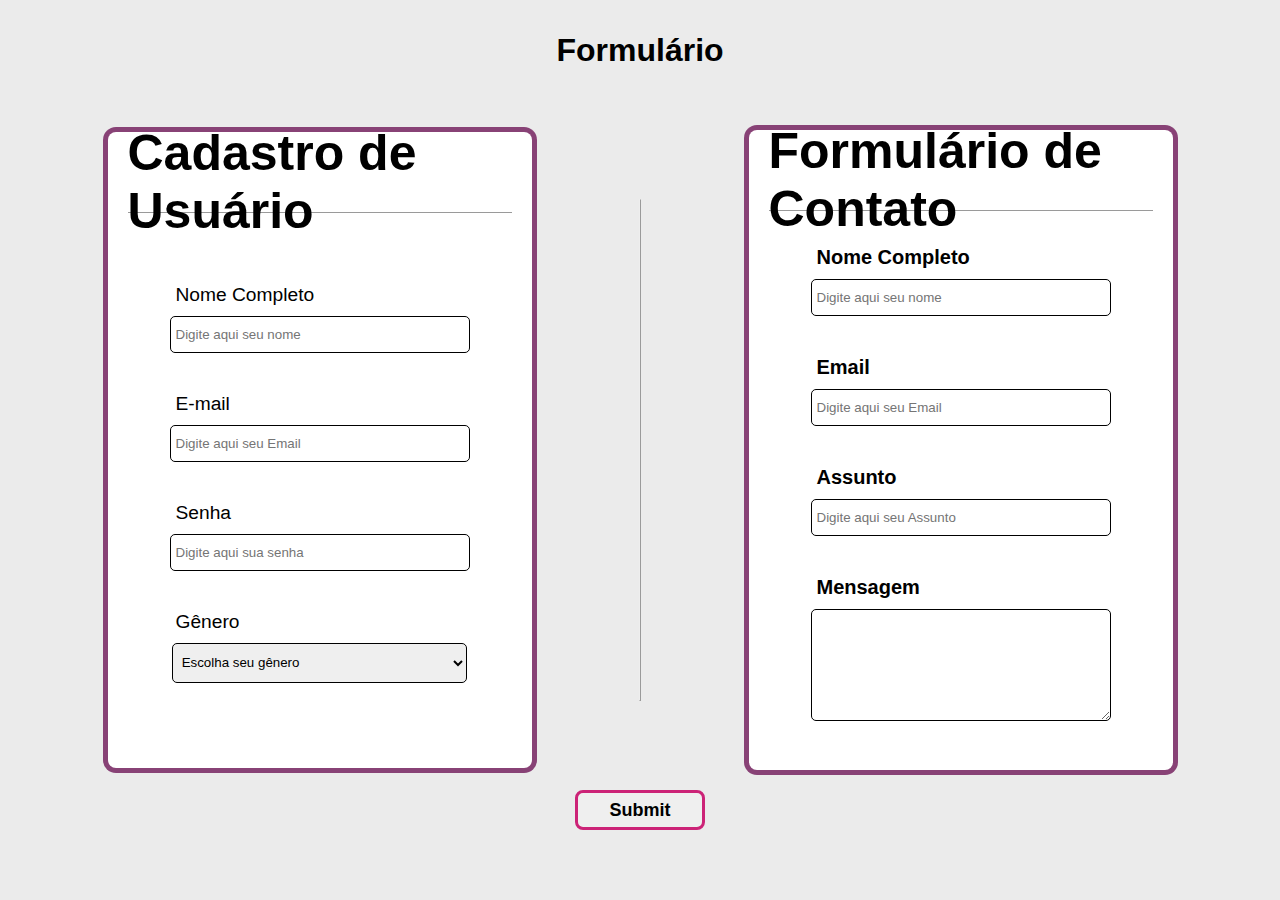
<file: Atividade_02/index.html>
<!DOCTYPE html>
<html lang="pt-br">
<head>
    <meta charset="UTF-8">
    <meta name="viewport" content="width=device-width, initial-scale=1.0">
    <title>Formulário</title>
    <link rel="stylesheet" href="src/style.css">
</head>
<body>
    <header class="header">
        <div class="title-header">
            <h1 class="title-header-h1">Formulário</h1>
        </div>
    </header>
    <div class="principal">
        <section class="sec-cad-us">
            <div class="title-div">
                <h1 id="Cad-user">Cadastro de Usuário</h1>
            </div>
            
            <div class="fdiv-form">
                <form action="">
                    <label for="">Nome Completo</label>
                    <input type="text" placeholder="Digite aqui seu nome">
    
                    <label for="">E-mail</label>
                    <input type="email" placeholder="Digite aqui seu Email">
    
                    <label for="">Senha</label>
                    <input type="password" placeholder="Digite aqui sua senha">
    
                    <label for="">Gênero</label>
                    <select name="genero" id="genero">
                        <option value="0">Escolha seu gênero</option>
                        <option value="1">Masculino</option>
                        <option value="1">Feminino</option>
                    </select>
                    
                    
                    
                </form>
            </div>
        </section>
        
        <div class="space"></div>

        <section class="sec-form-cont">
            <div class="title-sdiv">
                <h1 id="form-contact">Formulário de Contato</h1>
            </div>
    
            <div class="sdiv-form">
                <label for="">Nome Completo</label>
                <input type="text" placeholder="Digite aqui seu nome">
    
                <label for="">Email</label>
                <input type="email" placeholder="Digite aqui seu Email">
    
                <label for="">Assunto</label>
                <input type="text" placeholder="Digite aqui seu Assunto">
    
                <label for="">Mensagem</label>
                <textarea name="" id="" rows="5" cols="50"></textarea>
                
                
    
            </div>
        </section>
        <input type="submit" id="submit">
    </div>
    
    <footer>

    </footer>
</body>
</html>
</file>
<file: Atividade_02/src/style.css>
* {
    margin: 0;
    padding: 0;
    font-family: sans-serif;
}
body {
    background-color: rgb(235, 235, 235);
}

.principal {
    display: flex;
    justify-content: space-around;
    align-items: center;
    height: 700px;

    .space {
        height: 500px;
        border: 1px outset;
    }
    #submit {
        width: 130px;
        height: 40px;
        border: 3px solid rgb(204, 35, 119);
        border-radius: 8px;
        position: absolute;
        bottom: 70px;
        font-size: 18px;
        font-weight: bold;
        transition: 200ms;
    }

    #submit:hover {

        background-color: rgb(204, 35, 119);
        color: #fff;
        font-size: 18px;
        font-weight: bold;
    }
}


.header {
    width: 100%;
    height: 100px;
    display: flex;
    justify-content: space-around;
    align-items: center;
    background: linear-gradient();
    flex-direction: column;
    .lista-direct{
        width: 400px;
        ul{
            display: flex;
            justify-content: space-between;
        }
    }
}

.sec-cad-us {
    display: flex;
    background-color: #fff;
    border-radius: 8px;
    box-shadow: 0px 0px 0px 5px rgb(136, 66, 118);
    flex-direction: column;
    
    width: 30%;
    margin: auto;
    gap: 10px;
    padding: 20px;

    .title-div {
        height: 60px;
        display: flex;
        justify-content: center;
        align-items: center;
        margin-bottom: 25px;
        border-bottom: 1px outset;
        font-size: 25px;
    }

    .fdiv-form {

        form {

            width: 100%;
            height: 500px;
            display: flex;
            flex-direction: column;
            gap: 10px;
            align-items: center;
            justify-content: center;

            input, select {
                width: 75%;
                height: 25px;
                padding: 5px;
                margin-bottom: 30px;
                border-radius: 5px;
                border: 1px solid;
            }
            label {
                font-size: larger;
                width: 75%;
            }
            #submit {
                width: 15%;
                height: 35px;
            }

            #genero{
                width: 77%;
                height: 40px;
            }

        }
    }
}

.sec-form-cont {
    display: flex;
    background-color: #fff;
    border-radius: 8px;
    box-shadow: 0px 0px 0px 5px rgb(136, 66, 118);
    flex-direction: column;
    
    width: 30%;
    height: 600px;
    margin: auto;
    gap: 10px;
    padding: 20px;

    .title-sdiv {
        font-size: 25px;
        height: 60px;
        display: flex;
        justify-content: center;
        align-items: center;
        margin-bottom: 25px;
        border-bottom: 1px outset;
    }

    .sdiv-form {
        display: flex;
        flex-direction: column;
        flex-wrap: wrap;
        align-items: center;
        justify-content: center;
        gap: 10px;

        input {
            width: 75%;
            height: 25px;
            padding: 5px;
            margin-bottom: 30px;
            border-radius: 5px;
            border: 1px solid;
        }

        textarea {
            width: 75%;
            height: 100px;
            padding: 5px;
            margin-bottom: 30px;
            border-radius: 5px;
            border: 1px solid;
        }
        label {
            font-weight: bold;
            font-size: 20px;
            width: 75%;

        }
        
        #submit {
            width: 15%;
            height: 35px;
            position: absolute;
        }
        
    }


}
</file>
